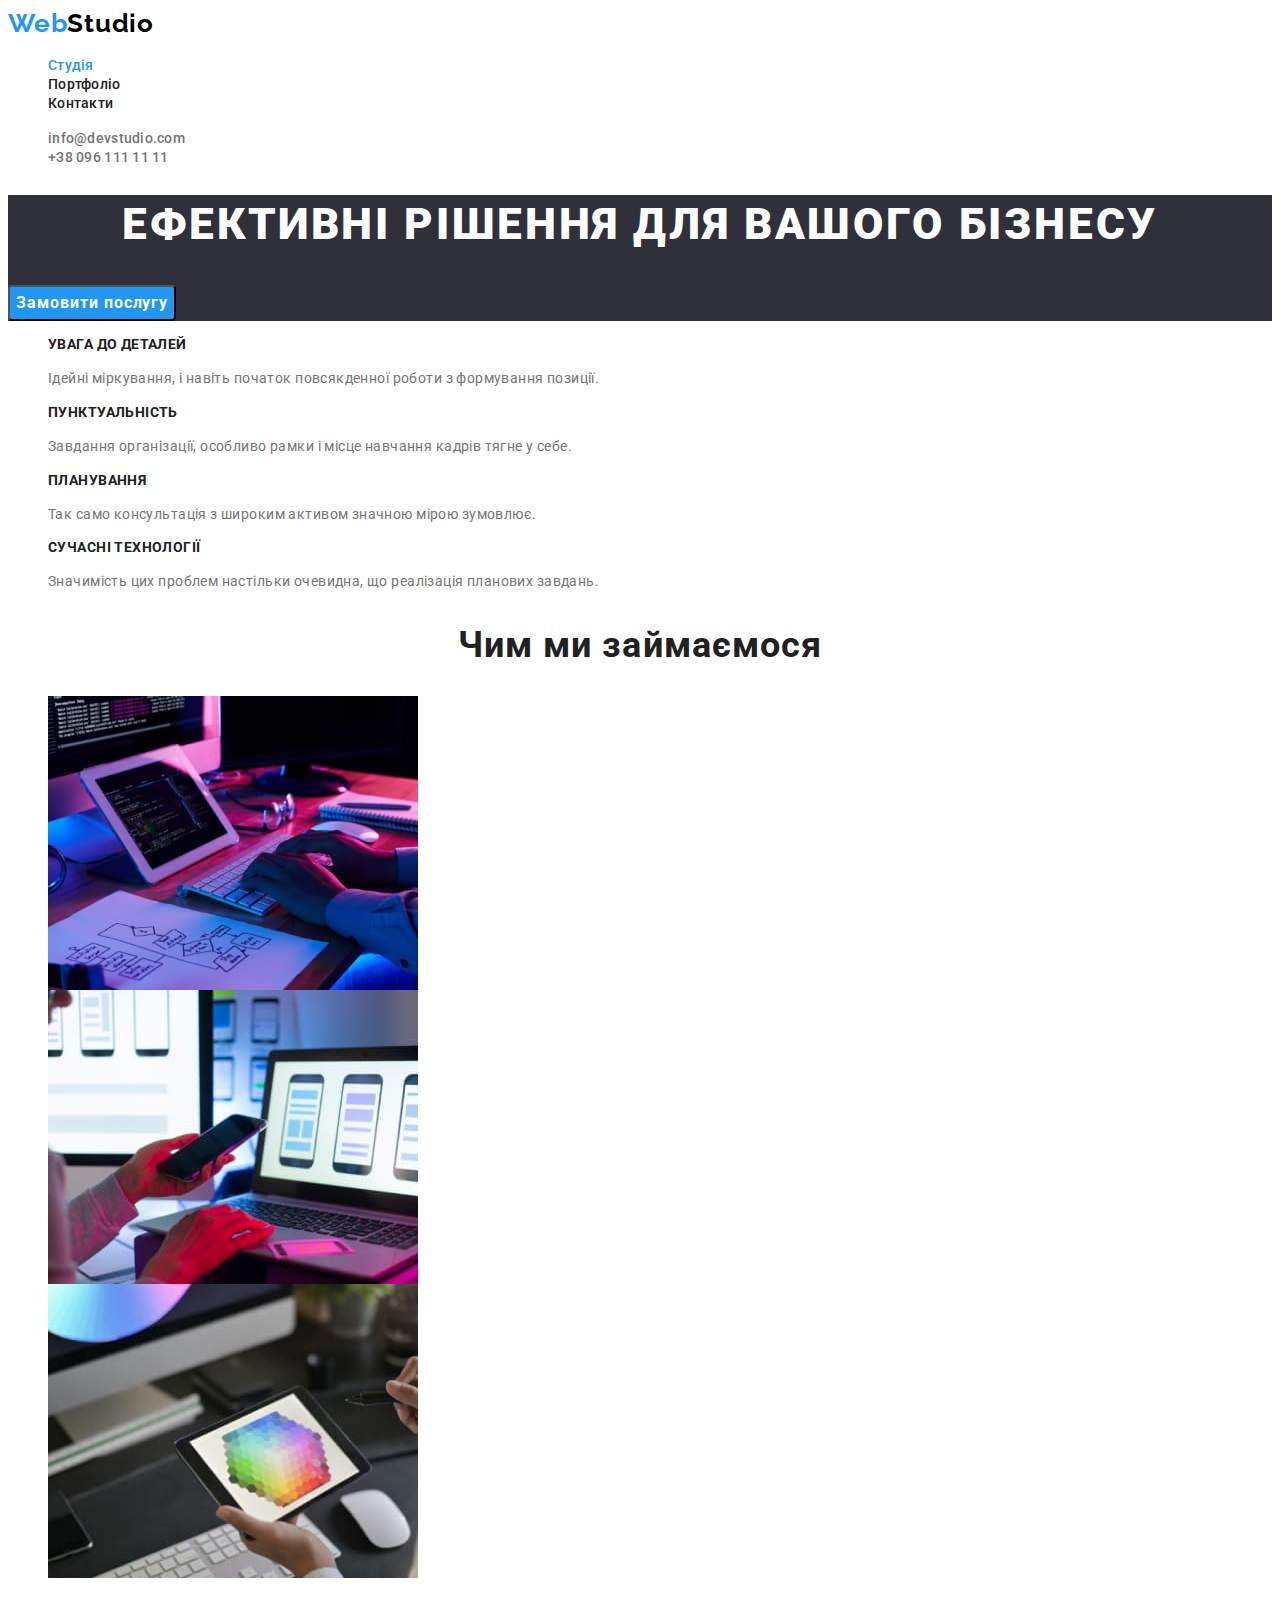
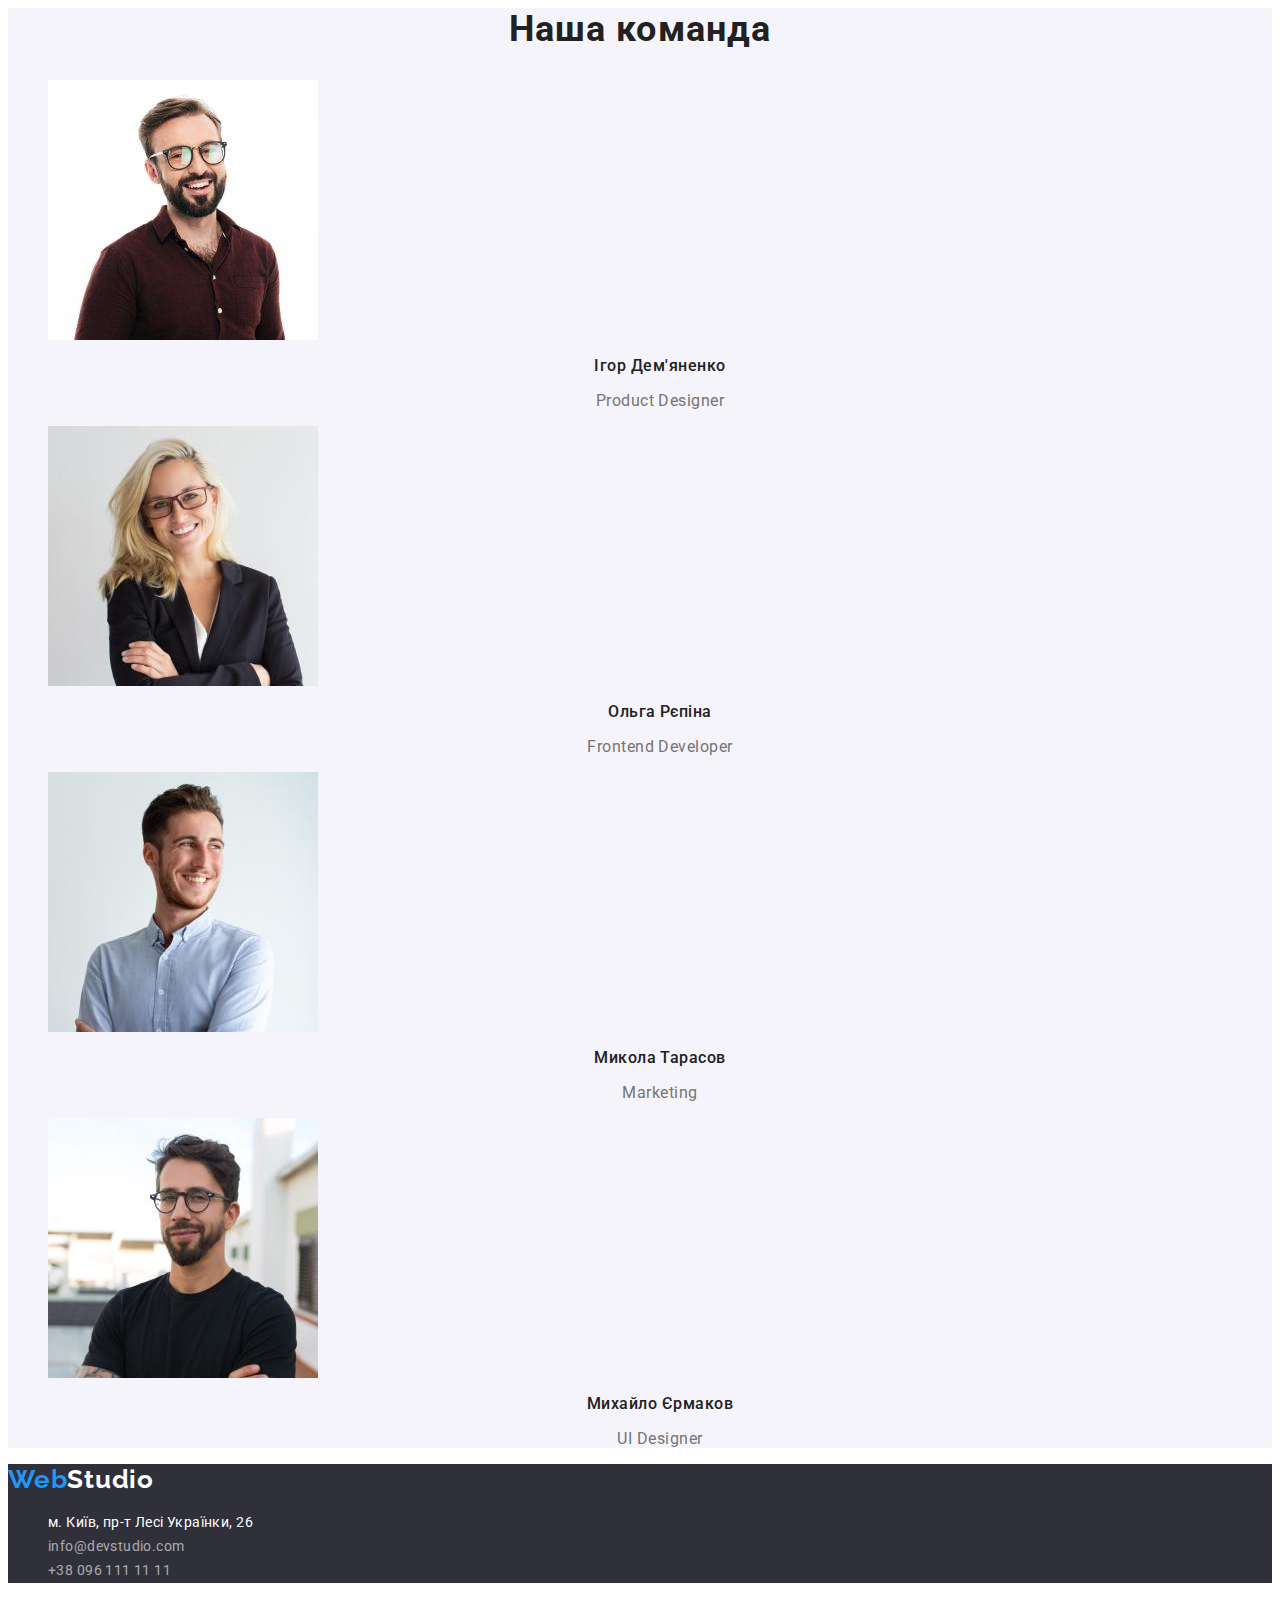
<file: index.html>
<!DOCTYPE html>
<html lang="uk">

<head>
    <meta charset="UTF-8">
    <meta http-equiv="X-UA-Compatible" content="IE=edge">
    <meta name="viewport" content="width=device-width, initial-scale=1.0">
    <title>WebStudio</title>
    <link rel="preconnect" href="https://fonts.googleapis.com">
    <link rel="preconnect" href="https://fonts.gstatic.com" crossorigin>
    <link
        href="https://fonts.googleapis.com/css2?family=Raleway:wght@700&family=Roboto:wght@400;500;700;900&display=swap"
        rel="stylesheet">
    <link rel="stylesheet" href="./css/styles.css">
</head>

<body>
    <!-- Pege header -->
    <header class="page-header">
        <nav class="pege-nav">
            <a class="logo-dark link" href="./index.html"><span class="logo">Web</span>Studio</a>

            <ul class="menu list">
                <li><a class="menu-nav link current" href="./index.html">Студія</a></li>
                <li><a class="menu-nav link" href="./portfolio.html">Портфоліо</a></li>
                <li><a class="menu-nav link" href="#contacts">Контакти</a></li>
            </ul>
        </nav>

        <ul class="contacts list">
            <li><a class="contact-mail-address link" href="mailto:info@devstudio.com">info@devstudio.com</a></li>
            <li><a class="contact-phone-number link" href="tel:+380961111111">+38 096 111 11 11</a></li>
        </ul>

    </header>

    <!--Main content-->
    <main class="page-main">
        <!--Шапка контенту-->
        <section class="section-hero">

            <h1 class="title-page">Ефективні рішення для вашого бізнесу</h1>

            <button class="modele-open-btn" type="button">
                Замовити послугу
            </button>

        </section>

        <!--Особливості роботи WebStudio-->
        <section class="section-work-features">

            <h2 class="section-title visually-hidden">Наші переваги</h2>

            <ul class="work-features-items list">
                <li class="work-features-item">
                    <h3 class="work-features-title">УВАГА ДО ДЕТАЛЕЙ</h3>
                    <p class="work-features-text">Ідейні міркування, і навіть початок повсякденної роботи з формування
                        позиції.</p>
                </li>
                <li class="work-features-item">
                    <h3 class="work-features-title">ПУНКТУАЛЬНІСТЬ</h3>
                    <p class="work-features-text">Завдання організації, особливо рамки і місце навчання кадрів тягне у
                        себе.</p>
                </li>
                <li class="work-features-item">
                    <h3 class="work-features-title">ПЛАНУВАННЯ</h3>
                    <p class="work-features-text">Так само консультація з широким активом значною мірою зумовлює.</p>
                </li>
                <li class="work-features-item">
                    <h3 class="work-features-title">СУЧАСНІ ТЕХНОЛОГІЇ</h3>
                    <p class="work-features-text">Значимість цих проблем настільки очевидна, що реалізація планових
                        завдань.</p>
                </li>
            </ul>
        </section>

        <!--Роботи WebStudio-->
        <section class="job-section">

            <h2 class="section-title">Чим ми займаємося</h2>

            <ul class="items-job list">
                <li class="item-job"><img class="pic-job" src="./images/gallery/box-1.jpg" alt="Дестопні додатка"
                        min-width="370" min-height="294"></li>
                <li class="item-job"><img class="pic-job" src="./images/gallery/box-2.jpg" alt="Мобільні додатки"
                        min-width="370" min-height="294"></li>
                <li class="item-job"><img class="pic-job" src="./images/gallery/box-3.jpg" alt="Стилізація продукту"
                        min-width="370" min-height="294"></li>
            </ul>
        </section>

        <!--Команда WebStudio-->
        <section class="section-team">

            <h2 class="section-title">Наша команда</h2>

            <ul class="items-team list">
                <li class="item-team">
                    <img class="photo-commands" src="./images/photos-commands/photo-1.jpg" alt="Ігор Дем'яненко"
                        min-width="270" min-height="260">
                    <h3 class="name-title">Ігор Дем'яненко</h3>
                    <p class="prof-text" lang="en">Product Designer</p>
                </li>
                <li class="item-team">
                    <img class="photo-commands" src="./images/photos-commands/photo-2.jpg" alt="Ольга Рєпіна"
                        min-width="270" min-height="260">
                    <h3 class="name-title">Ольга Рєпіна</h3>
                    <p class="prof-text" lang="en">Frontend Developer</p>
                </li>
                <li class="item-team">
                    <img class="photo-commands" src="./images/photos-commands/photo-3.jpg" alt="Микола Тарасов"
                        min-width="270" min-height="260">
                    <h3 class="name-title">Микола Тарасов</h3>
                    <p class="prof-text" lang="en">Marketing</p>
                </li>
                <li class="item-team">
                    <img class="photo-commands" src="./images/photos-commands/photo-4.jpg" alt="Михайло Єрмаков"
                        min-width="270" min-height="260">
                    <h3 class="name-title">Михайло Єрмаков</h3>
                    <p class="prof-text" lang="en">UI Designer</p>
                </li>
            </ul>

        </section>

    </main>

    <!--Footer page-->
    <footer class="footer-page">

        <a class="logo-light link" href="./index.html"><span class="logo">Web</span>Studio</a>

        <address class="contacts-info" id="contacts">
            <ul class="contacts-items list">
                <li class="contacts-item"><a class="contacts-address link" href="https://goo.gl/maps/c3QBVsGcKbap88gd7"
                        target="_blank" rel="noopener noreferrer nofollow">м. Київ, пр-т Лесі Українки, 26</a></li>
                <li class="contacts-item"><a class="contacts-mail link"
                        href="mailto:info@devstudio.com">info@devstudio.com</a></li>
                <li class="contacts-item"><a class="contacts-phone link" href="tel:+380961111111">+38 096 111 11 11</a>
                </li>
            </ul>
        </address>

    </footer>

</body>

</html>
</file>
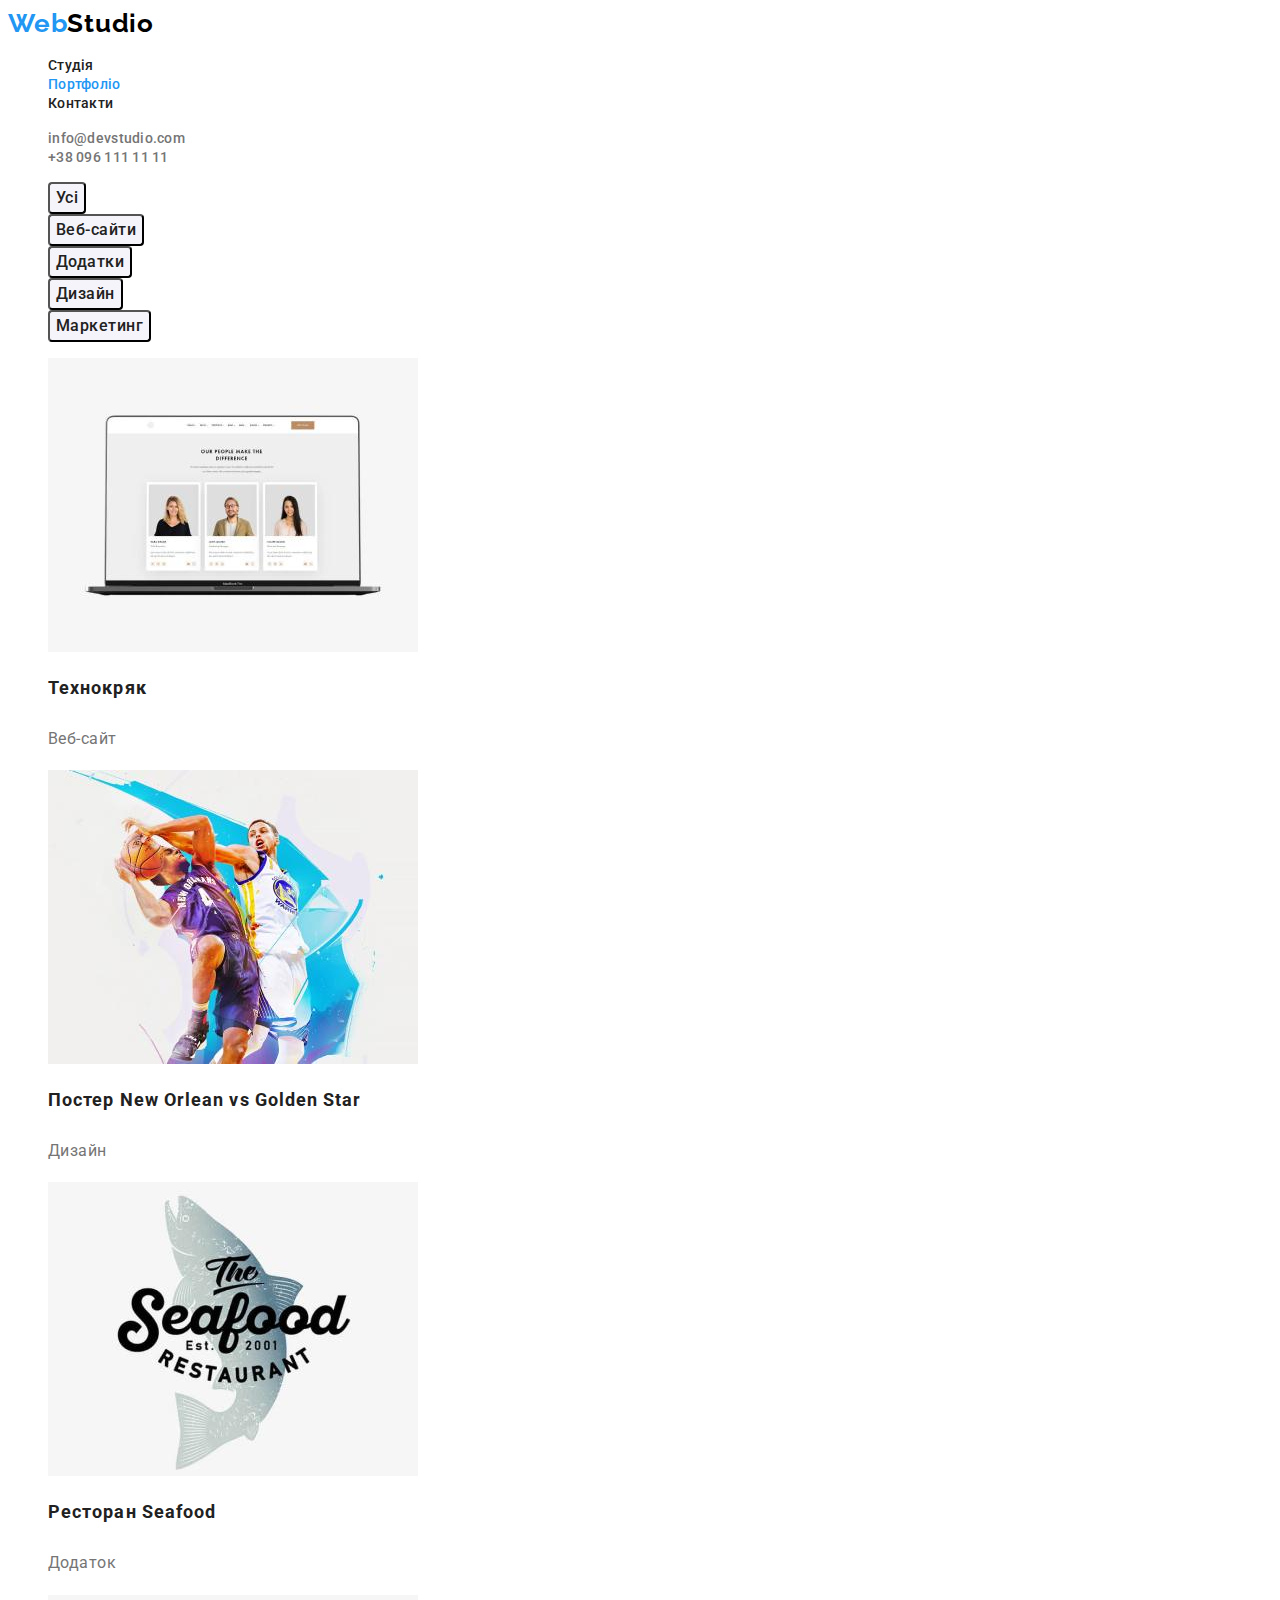
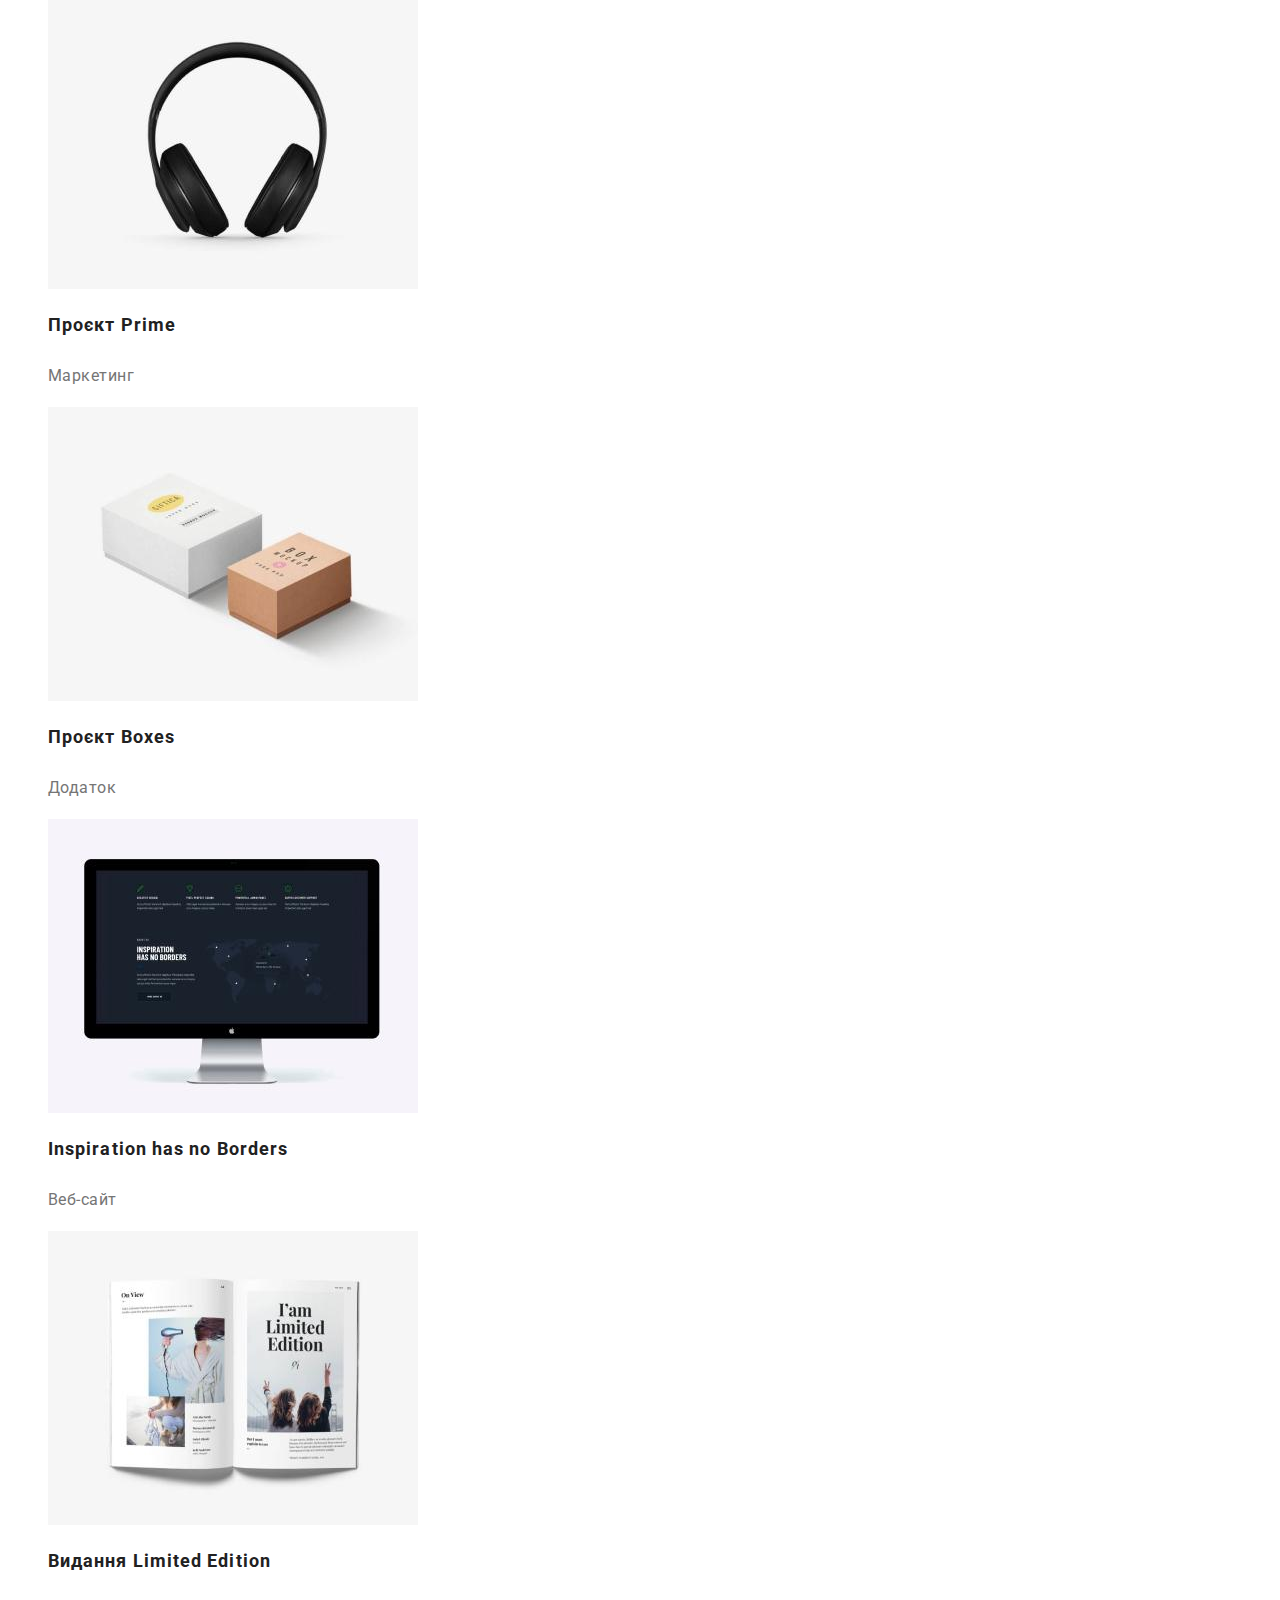
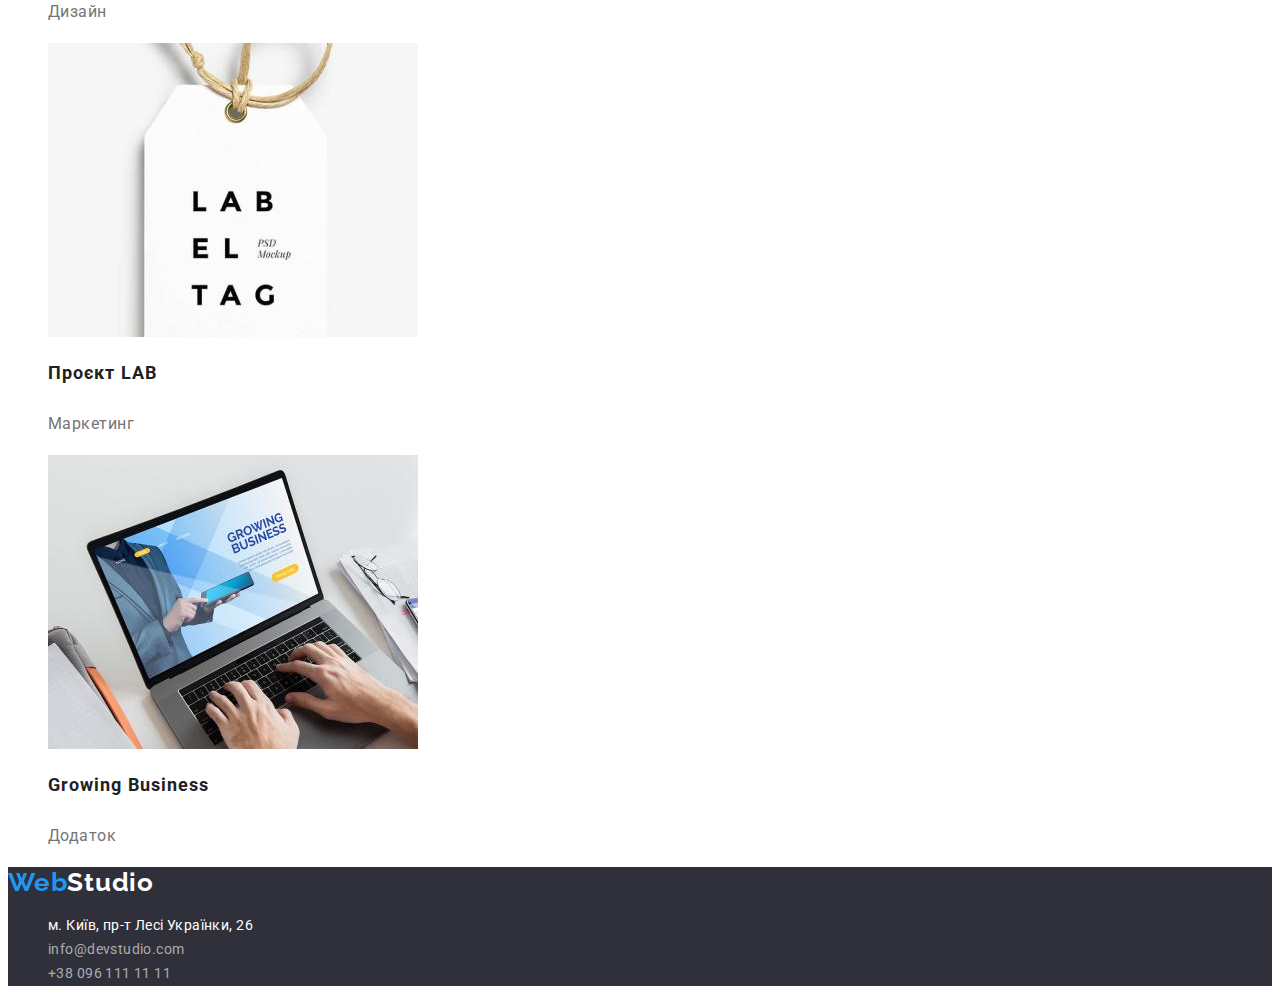
<file: portfolio.html>
<!DOCTYPE html>
<html lang="en">

<head>
    <meta charset="UTF-8">
    <meta http-equiv="X-UA-Compatible" content="IE=edge">
    <meta name="viewport" content="width=device-width, initial-scale=1.0">
    <title>Portfolio</title>
    <link rel="preconnect" href="https://fonts.googleapis.com">
    <link rel="preconnect" href="https://fonts.gstatic.com" crossorigin>
    <link
        href="https://fonts.googleapis.com/css2?family=Raleway:wght@700&family=Roboto:wght@400;500;700;900&display=swap"
        rel="stylesheet">
    <link rel="stylesheet" href="./css/styles.css">
</head>

<body>
    <header class="page-header">
        <nav class="pege-nav">
            <a class="logo-dark link" href="./index.html"><span class="logo">Web</span>Studio</a>

            <ul class="menu list">
                <li><a class="menu-nav link" href="./index.html">Студія</a></li>
                <li><a class="menu-nav link current" href="./portfolio.html">Портфоліо</a></li>
                <li><a class="menu-nav link" href="#contacts">Контакти</a></li>
            </ul>
        </nav>

        <ul class="contacts list">
            <li><a class="contact-mail-address link" href="mailto:info@devstudio.com">info@devstudio.com</a></li>
            <li><a class="contact-phone-number link" href="tel:+380961111111">+38 096 111 11 11</a></li>
        </ul>

    </header>

    <main class="page-portfolio-contents">
        <!--Portfolio contents-->

        <h2 class="portfolio-title visually-hidden">Портфоліо</h2>

        <ul class="portfolio-btn-items list">
            <li class="btn-item">
                <button class="selection-btn" type="button">Усі</button>
            </li>
            <li class="btn-item">
                <button class="selection-btn" type="button">Веб-сайти</button>
            </li>
            <li class="btn-item">
                <button class="selection-btn" type="button">Додатки</button>
            </li>
            <li class="btn-item">
                <button class="selection-btn" type="button">Дизайн</button>
            </li>
            <li class="btn-item">
                <button class="selection-btn" type="button">Маркетинг</button>
            </li>
        </ul>

        <h2 class="project-title visually-hidden">Наші проекти</h2>

        <ul class="items-job-portfolio list">
            <li class="item-job-portfolio">
                <a class="portfolio-link link" href="">
                    <img class="portfolio-pic" src="./images/portfolio/photo-1.jpg" alt="Сайт Технокряк" width="370"
                        height="294">
                    <h3 class="name-work">Технокряк</h3>
                    <p class="type-work">Веб-сайт</p>
                </a>
            </li>
            <li class="items-job-portfolio">
                <a class="portfolio-link link" href="">
                    <img class="portfolio-pic" src="./images/portfolio/photo-2.jpg" alt="Постер New Orlean" width="370"
                        height="294">
                    <h3 class="name-work">Постер New Orlean vs Golden Star</h3>
                    <p class="type-work">Дизайн</p>
                </a>
            </li>
            <li class="items-job-portfolio">
                <a class="portfolio-link link" href="">
                    <img class="portfolio-pic" src="./images/portfolio/photo-3.jpg" alt="Вивіска Seafood" width="370"
                        height="294">
                    <h3 class="name-work">Ресторан Seafood</h3>
                    <p class="type-work">Додаток</p>
                </a>
            </li>
            <li class="items-job-portfolio">
                <a class="portfolio-link link" href="">
                    <img class="portfolio-pic" src="./images/portfolio/photo-4.jpg" alt="Проєкт Prime" width="370"
                        height="294">
                    <h3 class="name-work">Проєкт Prime</h3>
                    <p class="type-work">Маркетинг</p>
                </a>
            </li>
            <li class="items-job-portfolio">
                <a class="portfolio-link link" href="">
                    <img class="portfolio-pic" src="./images/portfolio/photo-5.jpg" alt="Проєкт Boxes" width="370"
                        height="294">
                    <h3 class="name-work">Проєкт Boxes</h3>
                    <p class="type-work">Додаток</p>
                </a>
            </li>
            <li class="items-job-portfolio">
                <a class="portfolio-link link" href="">
                    <img class="portfolio-pic" src="./images/portfolio/photo-6.jpg"
                        alt="Сайт Inspiration has no Borders" width="370" height="294">
                    <h3 class="name-work">Inspiration has no Borders</h3>
                    <p class="type-work">Веб-сайт</p>
                </a>

            </li>
            <li class="items-job-portfolio">
                <a class="portfolio-link link" href="">
                    <img class="portfolio-pic" src="./images/portfolio/photo-7.jpg" alt="Книга Limited Edition"
                        width="370" height="294">
                    <h3 class="name-work">Видання Limited Edition</h3>
                    <p class="type-work">Дизайн</p>
                </a>
            </li>
            <li class="items-job-portfolio">
                <a class="portfolio-link link" href="">
                    <img class="portfolio-pic" src="./images/portfolio/photo-8.jpg" alt="Проєкт LAB" width="370"
                        height="294">
                    <h3 class="name-work">Проєкт LAB</h3>
                    <p class="type-work">Маркетинг</p>
                </a>
            </li>
            <li class="items-job-portfolio">
                <a class="portfolio-link link" href="">
                    <img class="portfolio-pic" src="./images/portfolio/photo-9.jpg" alt="Додаток Проєкт LAB" width="370"
                        height="294">
                    <h3 class="name-work">Growing Business</h3>
                    <p class="type-work">Додаток</p>
                </a>
            </li>
        </ul>

    </main>

    <!--Footer page-->
    <footer class="footer-page">

        <a class="logo-light link" href="./index.html"><span class="logo">Web</span>Studio</a>

        <address class="contacts-info" id="contacts">
            <ul class="contacts-items list">
                <li class="contacts-item"><a class="contacts-address link" href="https://goo.gl/maps/c3QBVsGcKbap88gd7"
                        target="_blank" rel="noopener noreferrer nofollow">м. Київ, пр-т Лесі Українки, 26</a></li>
                <li class="contacts-item"><a class="contacts-mail link"
                        href="mailto:info@devstudio.com">info@devstudio.com</a></li>
                <li class="contacts-item"><a class="contacts-phone link" href="tel:+380961111111">+38 096 111 11 11</a>
                </li>
            </ul>
        </address>

    </footer>

</body>

</html>
</file>
<file: css/styles.css>
:root {
    --primary-font-text: 'Roboto',
        sans-serif;
    --secondary-font-text: 'Raleway',
        sans-serif;
    --logo-color: #2196F3;
    --logo-color-light-background: #000000;
    --logo-color-dark-background: #FFFFFF;
    --primary-color-text: #212121;
    --secondary-color-text: #757575;
    --text-color-dark-background: #FFFFFF;
    --active-color-hover-focus: #2196F3;
    --active-color-hover-focus-btn: #2196F380;
    --primary-background-color: #FFFFFF;
    --secondary-background-color: #2F303A;
    --background-color-individual-sections: #F5F4FA;
    --contacts-color-text: rgba(255, 255, 255, 0.6);
}

.link {
    text-decoration: none;
}

.list {
    list-style: none;
}

img {
    display: block;
}

body {
    font-family: var(--primary-font-text);
    background-color: var(--primary-background-color);
}


/* Pege header */

.logo-dark {
    font-family: var(--secondary-font-text);
    font-weight: 700;
    font-size: 26px;
    line-height: 1.19;
    letter-spacing: 0.03em;
    color: var(--logo-color-light-background);
}

.logo {
    color: var(--logo-color);
}

.menu-nav {
    font-weight: 500;
    font-size: 14px;
    line-height: 1.14;
    letter-spacing: 0.02em;
    color: var(--primary-color-text);
}

.menu-nav:hover,
.menu-nav:focus {
    color: var(--active-color-hover-focus);
}

.menu-nav.current {
    color: var(--active-color-hover-focus);
}

.contact-mail-address,
.contact-phone-number {
    font-weight: 500;
    font-size: 14px;
    line-height: 1.14;
    letter-spacing: 0.02em;
    color: var(--secondary-color-text);
}

.contact-mail-address:hover,
.contact-mail-address:focus,
.contact-phone-number:hover,
.contact-phone-number:focus {
    color: var(--active-color-hover-focus);
}

/* Main Content */

.section-hero {
    background: var(--secondary-background-color);
}

.title-page {
    font-weight: 900;
    font-size: 44px;
    line-height: 1.36;
    text-align: center;
    letter-spacing: 0.06em;
    text-transform: uppercase;
    color: var(--text-color-dark-background);
}

.modele-open-btn {
    font-family: inherit;
    font-weight: 700;
    font-size: 16px;
    line-height: 1.88;
    display: flex;
    align-items: center;
    text-align: center;
    letter-spacing: 0.06em;
    cursor: pointer;
    color: var(--text-color-dark-background);
    background-color: var(--active-color-hover-focus);
    border-radius: 4px;
}

.modele-open-btn:hover,
.modele-open-btn:focus {
    background-color: var(--active-color-hover-focus-btn);
    box-shadow: 0px 4px 4px rgba(0, 0, 0, 0.15);
    border-radius: 4px;
}

.section-title {
    font-weight: 700;
    font-size: 36px;
    line-height: 1.17;
    text-align: center;
    letter-spacing: 0.03em;
    color: var(--primary-color-text);
}

.visually-hidden {
    position: absolute;
    white-space: nowrap;
    width: 1px;
    height: 1px;
    overflow: hidden;
    border: 0;
    padding: 0;
    clip: rect(0 0 0 0);
    clip-path: inset(50%);
    margin: -1px;
}

.work-features-title {
    font-weight: 700;
    font-size: 14px;
    line-height: 1.14;
    letter-spacing: 0.03em;
    text-transform: uppercase;
    color: var(--primary-color-text);
}

.work-features-text {
    font-size: 14px;
    line-height: 1.71;
    letter-spacing: 0.03em;
    color: var(--secondary-color-text);
}

.section-team {
    background-color: var(--background-color-individual-sections);
}

.name-title {
    font-weight: 500;
    font-size: 16px;
    line-height: 1.19;
    text-align: center;
    letter-spacing: 0.03em;
    color: var(--primary-color-text);
}

.prof-text {
    font-size: 16px;
    line-height: 1.19;
    text-align: center;
    letter-spacing: 0.03em;
    color: var(--secondary-color-text);
}

/* Footer page */
.footer-page {
    background: var(--secondary-background-color);
}

.logo-light {
    font-family: var(--secondary-font-text);
    font-weight: 700;
    font-size: 26px;
    line-height: 1.19;
    letter-spacing: 0.03em;
    color: var(--logo-color-dark-background);
}

.contacts-item,
.contacts-address {
    font-style: normal;
    font-size: 14px;
    line-height: 1.71;
    letter-spacing: 0.03em;
    color: var(--text-color-dark-background);
}

.contacts-mail,
.contacts-phone {
    color: var(--contacts-color-text);
}

.contacts-address:hover,
.contacts-address:focus,
.contacts-mail:hover,
.contacts-mail:focus,
.contacts-phone:hover,
.contacts-phone:focus {
    color: var(--active-color-hover-focus);
}

/* main portfolio content */

.portfolio-title,
.project-title {
    font-weight: 700;
    font-size: 36px;
    line-height: 1.17;
    text-align: center;
    letter-spacing: 0.03em;
    color: var(--primary-color-text);
}

.selection-btn {
    font-family: inherit;
    font-weight: 500;
    font-size: 16px;
    line-height: 1.63;
    text-align: center;
    letter-spacing: 0.03em;
    cursor: pointer;
    color: var(--primary-color-text);
    background: var(--background-color-individual-sections);
    border-radius: 4px;
}

.selection-btn:hover,
.selection-btn:focus {
    color: var(--text-color-dark-background);
    background: var(--active-color-hover-focus);
    box-shadow: 0px 3px 1px rgba(0, 0, 0, 0.1), 0px 1px 2px rgba(0, 0, 0, 0.08), 0px 2px 2px rgba(0, 0, 0, 0.12);
    border-radius: 4px;
}

.name-work {
    font-weight: 700;
    font-size: 18px;
    line-height: 2.0;
    letter-spacing: 0.06em;
    color: var(--primary-color-text);
}

.type-work {
    font-size: 16px;
    line-height: 1.88;
    letter-spacing: 0.03em;
    color: var(--secondary-color-text);
}
</file>
